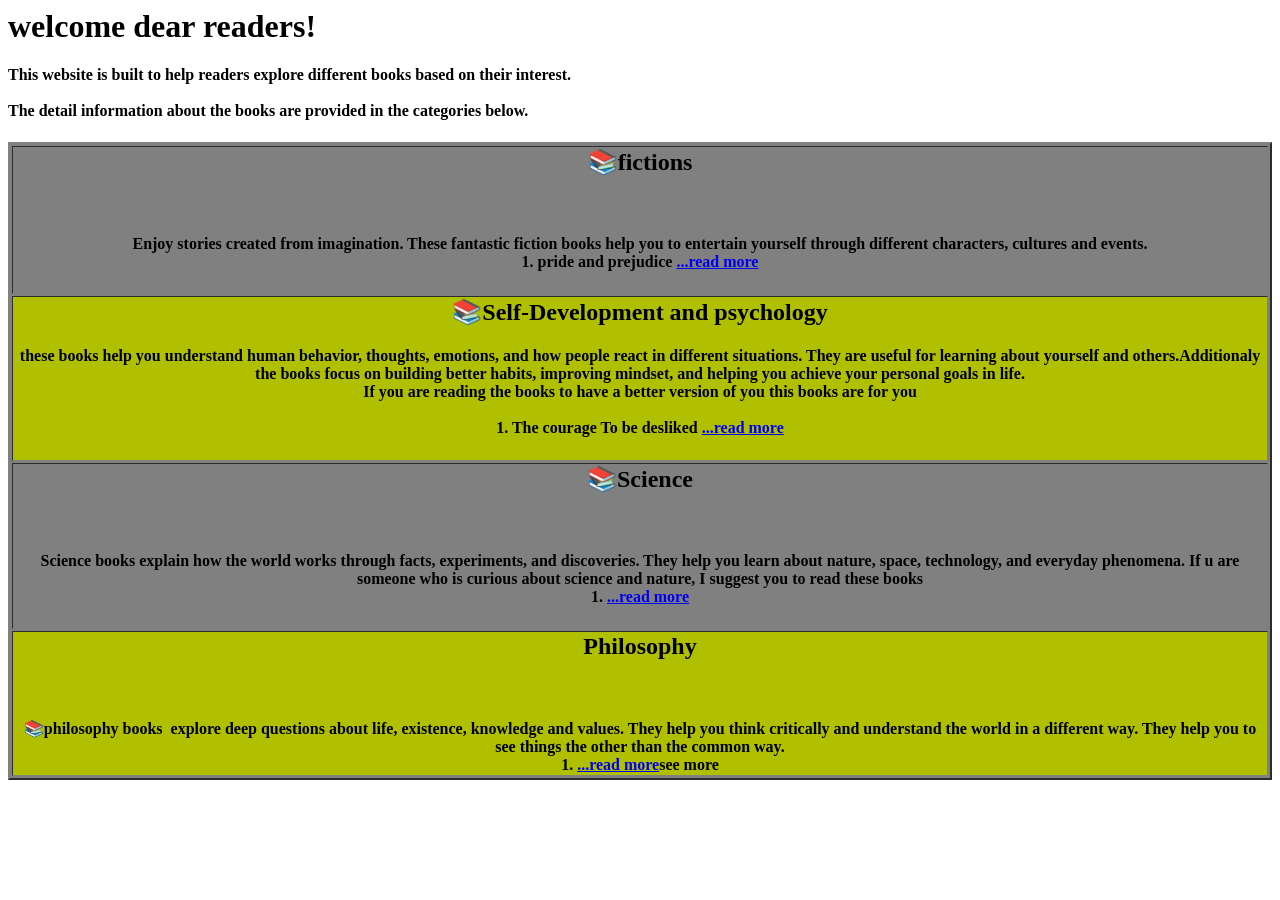
<file: book.index.html>
<html>
  <head>
    <title>
      best book recommendation for begginers
    </title>
  </head>
  <body>
    <h1 >welcome dear readers!</h1>
    <h4>This website is built to help readers explore different books based on their interest.
    <br>
    <br>
    The  detail information about the books are provided in the categories below.</h4>
  <table border="2" bgcolor="gray">
    <tr>
      <th><h2>📚fictions </h2><br>
      <h4>Enjoy stories created from imagination. These fantastic fiction books help you to entertain yourself through different characters, cultures and events.<br>
      1. pride and prejudice
      <a href="fiction.html">...read more</a></h4>
      </th>
    </tr>

    <tr>
      <th bgcolor=blackblue><h2>📚Self-Development and psychology<h2>
<h4>these books help you understand human behavior, thoughts, emotions, and how people react in different situations. They are useful for learning about yourself and others.Additionaly the books focus on building better habits, improving mindset, and helping you achieve your personal goals in life.<br>
If you are reading the books to have a better version of you this books are for you
<br>
<br>
1. The courage To be desliked 
<a href="Self development.html">...read more</a></h4>
      </th>
    </tr>
  <tr>
    <th><h2>📚Science</h2>
<br>

<h4>Science books explain how the world works through facts, experiments, and discoveries. 

They help you learn about nature, space, technology, and everyday phenomena. If u are someone who is curious about science and nature, I suggest you to read these books 
<br>
1. <a href="science.html">...read more</a></h4>
</th>
</tr>
<tr>
  <th bgcolor="blackblue">
    <h2>Philosophy</h2>

<br>

<h4></h4>📚philosophy books  explore deep questions about life, existence, knowledge and values. They help you think critically and understand the world in a different way. They help you to see things the other than the common way.
<br>

1. <a href="philosophy.html">...read more</a>see more
</h4>

  </th>
</tr>

  </table>
  <br>
  
  </body>
</html>
</file>
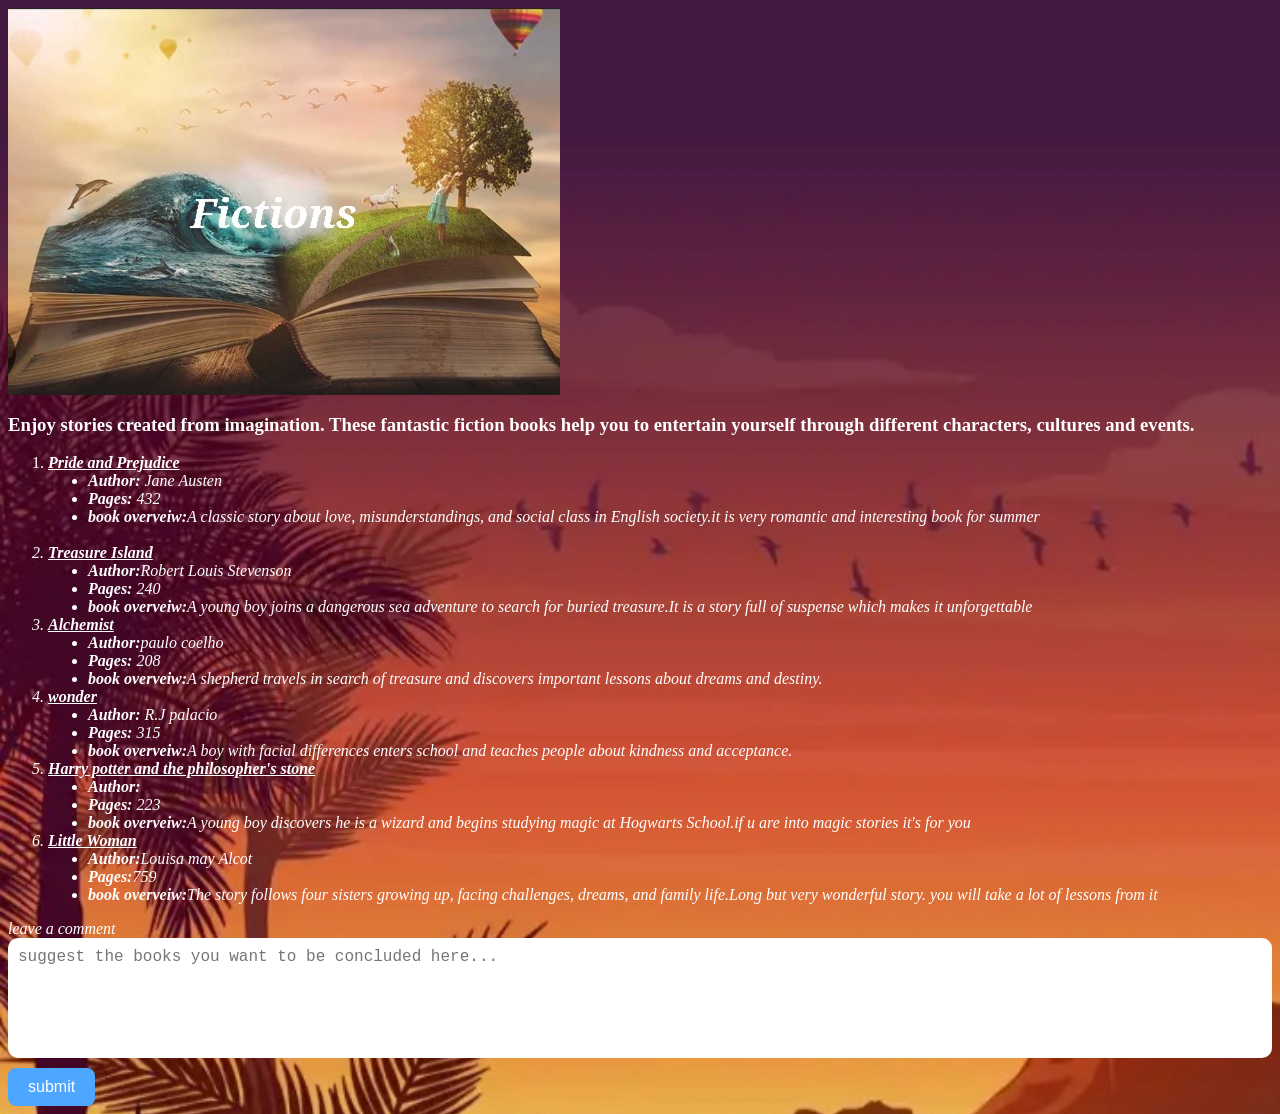
<file: Fiction.html>
<html> 
  <head><link rel="stylesheet" href="Cssf.css">
  </head>
  <body>
    <img src="Fiction.jpg" alt="my image">
    <h3>Enjoy stories created from imagination. These fantastic fiction books help you to entertain yourself through different characters, cultures and events.</h3>
    <ol type=1>
      <li><u><b><i>Pride and Prejudice</li></b></u></li>
<ul type="disc">
<li><b>Author:</b> Jane Austen</li>
<li><b>Pages:</b> 432</li>
<li><b>book overveiw:</b>A classic story about love, misunderstandings, and social class in English society.it is very romantic and interesting book for summer</li>
</ul>
</li><br>
<li><u><b><i>Treasure Island</li></b></u></li>
<ul type="disc">
<li><b>Author:</b>Robert Louis Stevenson</li>
<li><b>Pages:</b> 240</li>
<li><b>book overveiw:</b>A young boy joins a dangerous sea adventure to search for buried treasure.It is a story full of suspense which makes it unforgettable</li>
</ul></li>
<li><u><b><i>Alchemist</li></b></u></li>
<ul type="disc">
<li><b>Author:</b>paulo coelho</li>
<li><b>Pages:</b> 208</li>
<li><b>book overveiw:</b>A shepherd travels in search of treasure and discovers important lessons about dreams and destiny.</li>
</ul></li>
<li><u><b><i>wonder</li></b></u></li>
<ul type="disc">
<li><b>Author:</b> R.J palacio</li>
<li><b>Pages:</b> 315</li>
<li><b>book overveiw:</b>A boy with facial differences enters school and teaches people about kindness and acceptance.</li>
</ul></li>
<li><u><b><i>Harry potter and the philosopher's stone</li></b></u></li>
<ul type="disc">
<li><b>Author:</b></li>
<li><b>Pages:</b> 223</li>
<li><b>book overveiw:</b>A young boy discovers he is a wizard and begins studying magic at Hogwarts School.if u are into magic stories it's for you</li>
</ul></li>
<li><u><b><i>Little Woman</i></b></u></u><ul type="disc">
<li><b>Author:</b>Louisa may Alcot </li>
<li><b>Pages:</b>759</li>
<li><b>book overveiw:</b>The story follows four sisters growing up, facing challenges, dreams, and family life.Long but very wonderful story. you will take a lot of lessons from it </li></ul></li></ol>
  <div class="comment-box">leave a comment</div>
<textarea placeholder="suggest the books you want to be concluded here..."></textarea>
<button>submit</button>
</div>
  </body>
</html>
</file>
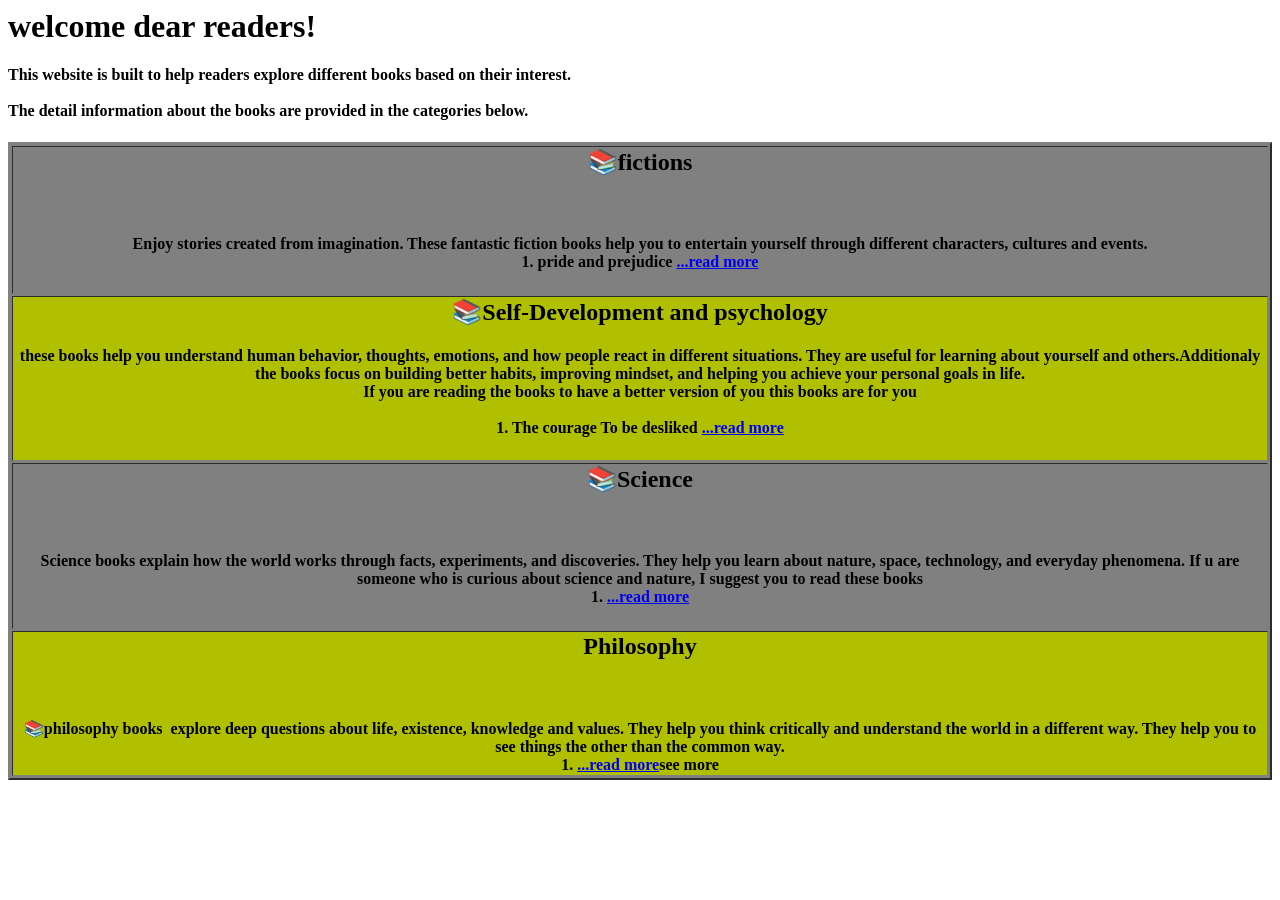
<file: Hayat's Book recommendations for readers.html>
<html>
  <head>
    <title>
      best book recommendation for begginers
    </title>
  </head>
  <body>
    <h1 >welcome dear readers!</h1>
    <h4>This website is built to help readers explore different books based on their interest.
    <br>
    <br>
    The  detail information about the books are provided in the categories below.</h4>
  <table border="2" bgcolor="gray">
    <tr>
      <th><h2>📚fictions </h2><br>
      <h4>Enjoy stories created from imagination. These fantastic fiction books help you to entertain yourself through different characters, cultures and events.<br>
      1. pride and prejudice
      <a href="fiction.html">...read more</a></h4>
      </th>
    </tr>

    <tr>
      <th bgcolor=blackblue><h2>📚Self-Development and psychology<h2>
<h4>these books help you understand human behavior, thoughts, emotions, and how people react in different situations. They are useful for learning about yourself and others.Additionaly the books focus on building better habits, improving mindset, and helping you achieve your personal goals in life.<br>
If you are reading the books to have a better version of you this books are for you
<br>
<br>
1. The courage To be desliked 
<a href="Self development.html">...read more</a></h4>
      </th>
    </tr>
  <tr>
    <th><h2>📚Science</h2>
<br>

<h4>Science books explain how the world works through facts, experiments, and discoveries. 

They help you learn about nature, space, technology, and everyday phenomena. If u are someone who is curious about science and nature, I suggest you to read these books 
<br>
1. <a href="science.html">...read more</a></h4>
</th>
</tr>
<tr>
  <th bgcolor="blackblue">
    <h2>Philosophy</h2>

<br>

<h4></h4>📚philosophy books  explore deep questions about life, existence, knowledge and values. They help you think critically and understand the world in a different way. They help you to see things the other than the common way.
<br>

1. <a href="philosophy.html">...read more</a>see more
</h4>

  </th>
</tr>

  </table>
  <br>
  
  </body>
</html>
</file>
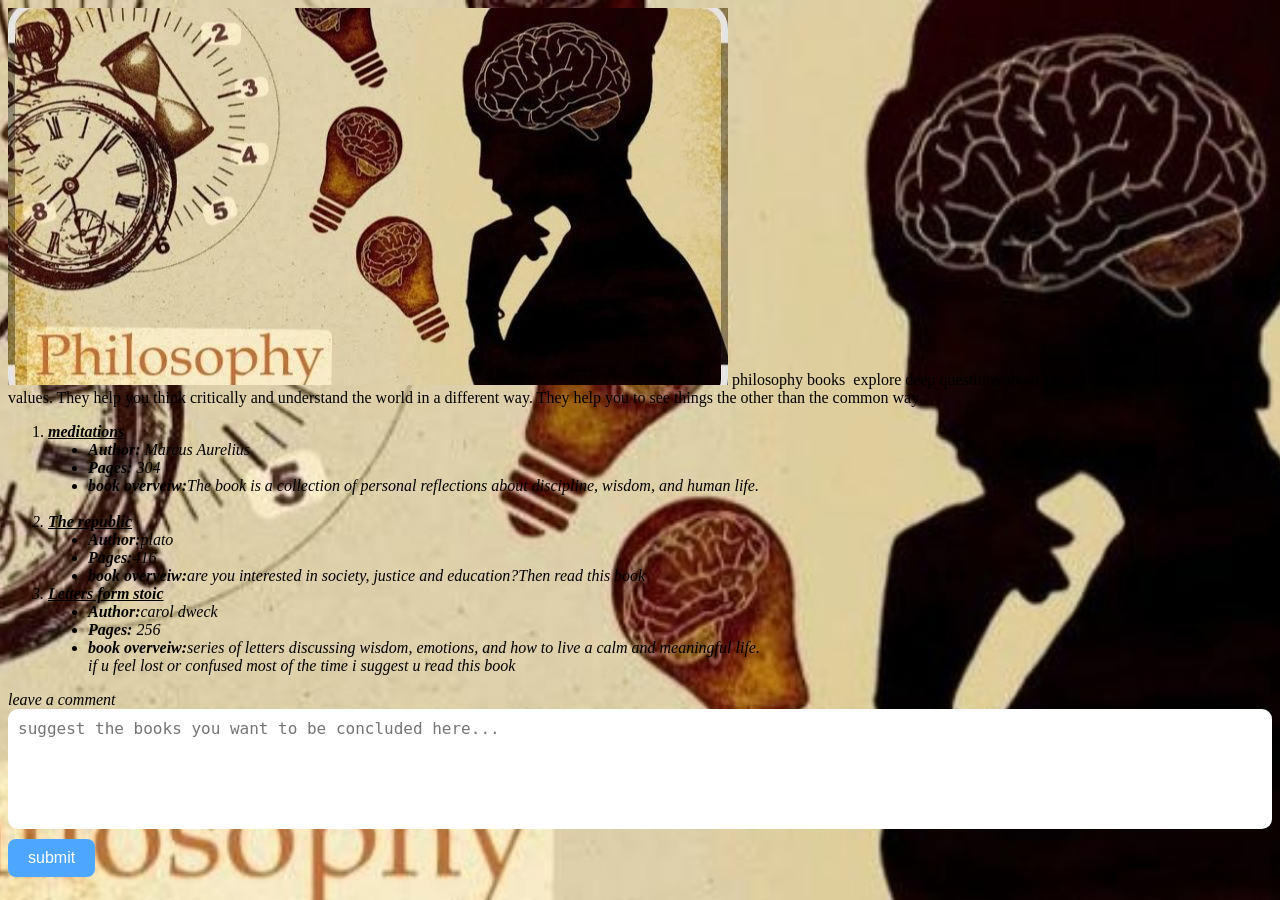
<file: Philosophy.html>
<html>
 <head>
 <style>

  body {
    
    background-image: url('P.jpg');
    background-size: cover;
    background-repeat: no-repeat;
    background-attachment: fixed;
    background-position: center;
    color: blcka;
   
  
  comment-box{
            width: 300px;
  }

        textarea{
            width: 100%;
            height: 120px;
            padding: 10px;
            border-radius: 10px;
            border: none;
            resize: none;
            font-size: 16px;
        }

        button{
            margin-top: 10px;
            padding: 10px 20px;
            border: none;
            border-radius: 8px;
            background-color: #4da6ff;
            color: white;
            cursor: pointer;
            font-size: 16px;
        }

        button:hover{
            opacity: 0.8;
        }
  

 </style>
 </head>
  <body>
   <img src="P.jpg" alt="my image">
   philosophy books  explore deep questions about life, existence, knowledge and values. They help you think critically and understand the world in a different way. They help you to see things the other than the common way.
   
    <ol type=1>
      <li><u><b><i>meditations</li></b></u></li>
<ul type="disc">
<li><b>Author:</b> Marcus Aurelius</li>
<li><b>Pages:</b> 304</li>
<li><b>book overveiw:</b>The book is a  collection of personal reflections about discipline, wisdom, and human life.
</li>
</ul>
</li><br>
<li><u><b><i>The republic</li></b></u></li>
<ul type="disc">
<li><b>Author:</b>plato</li>
<li><b>Pages:</b>416</li>
<li><b>book overveiw:</b>are you interested in society, justice and education?Then read  this book</li>
</ul></li>
<li><u><b><i>Letters form stoic </li></b></u></li>
<ul type="disc">
<li><b>Author:</b>carol dweck</li>
<li><b>Pages:</b> 256</li>
<li><b>book overveiw:</b>series of letters discussing wisdom, emotions, and how to live a calm and meaningful life.<br>
if u feel lost or confused most of the time i suggest u read this book</li>
</ul></li></ol>
   <div class="comment-box">leave a comment</div>
<textarea placeholder="suggest the books you want to be concluded here..."></textarea>
<button>submit</button>
</div>

  </body>
</html>
</file>
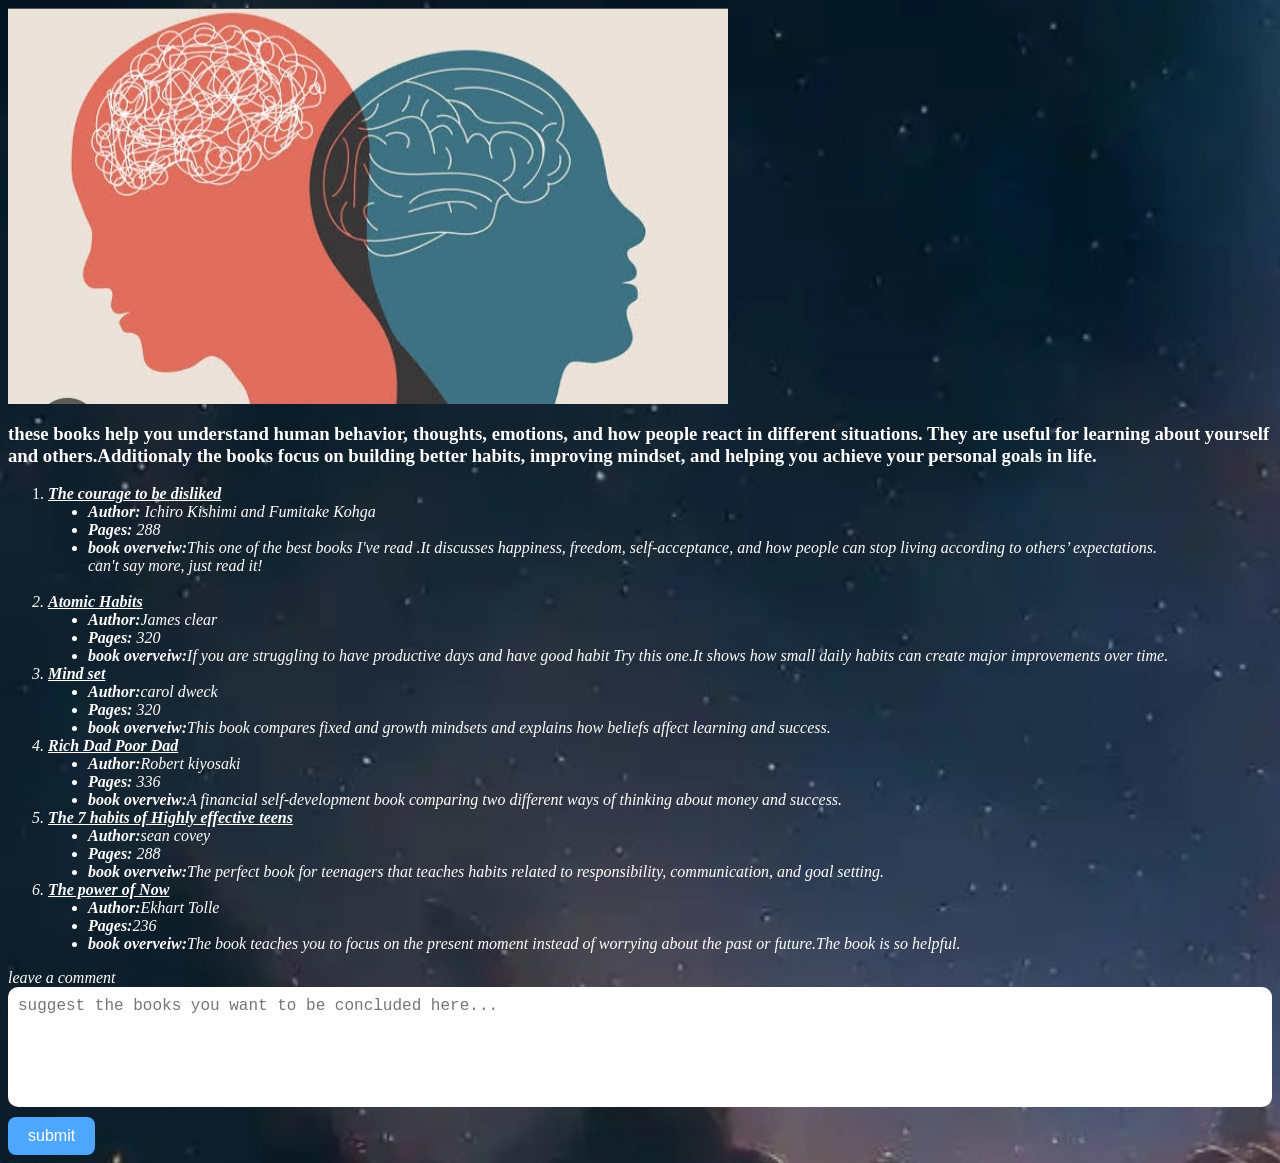
<file: Self-development.html>
<html>
   <head>
      <style>
         body {
    
    background-image: url('S2.jpg');
    background-size: cover;
    background-repeat: no-repeat;
    background-attachment: fixed;
    background-position: center;
    color: white;
  }comment-box{
            width: 300px;
  }

        textarea{
            width: 100%;
            height: 120px;
            padding: 10px;
            border-radius: 10px;
            border: none;
            resize: none;
            font-size: 16px;
        }

        button{
            margin-top: 10px;
            padding: 10px 20px;
            border: none;
            border-radius: 8px;
            background-color: #4da6ff;
            color: white;
            cursor: pointer;
            font-size: 16px;
        }

        button:hover{
            opacity: 0.8;
        }
      </style>
  </head> 
  <body>
     <img src="S.jpg" alt="my image">
     <h3>these books help you understand human behavior, thoughts, emotions, and how people react in different situations. They are useful for learning about yourself and others.Additionaly the books focus on building better habits, improving mindset, and helping you achieve your personal goals in life.</h3>
    <ol>
      <li><u><b><i>The courage to be disliked</li></b></u></li>
<ul type="disc">
<li><b>Author:</b> Ichiro Kishimi and Fumitake Kohga</li>
<li><b>Pages:</b> 288</li>
<li><b>book overveiw:</b>This one of the best books I've read .It discusses happiness, freedom, self-acceptance, and how people can stop living according to others’ expectations. <br>
can't say more, just read it!</li>
</ul>
</li><br>
<li><u><b><i>Atomic Habits</li></b></u></li>
<ul type="disc">
<li><b>Author:</b>James clear</li>
<li><b>Pages:</b> 320</li>
<li><b>book overveiw:</b>If you are struggling to have productive days and have good habit Try this one.It shows   how small daily habits can create major improvements over time.</li>
</ul></li>
<li><u><b><i>Mind set</li></b></u></li>
<ul type="disc">
<li><b>Author:</b>carol dweck</li>
<li><b>Pages:</b> 320</li>
<li><b>book overveiw:</b>This book compares fixed and growth mindsets and explains how beliefs affect learning and success.</li>
</ul></li>
<li><u><b><i>Rich Dad Poor Dad</li></b></u></li>
<ul type="disc">
<li><b>Author:</b>Robert kiyosaki</li>
<li><b>Pages:</b> 336</li>
<li><b>book overveiw:</b>A financial self-development book comparing two different ways of thinking about money and success.</li>
</ul></li>
<li><u><b><i>The 7 habits of Highly effective teens</li></b></u></li>
<ul type="disc">
<li><b>Author:</b>sean covey</li>
<li><b>Pages:</b> 288</li>
<li><b>book overveiw:</b>The perfect book for teenagers that teaches  habits related to responsibility, communication, and goal setting.</li>
</ul></li>
<li><u><b><i>The power of Now</i></b></u></u><ul type="disc">
<li><b>Author:</b>Ekhart Tolle</li>
<li><b>Pages:</b>236</li>
<li><b>book overveiw:</b>The book teaches you to focus on the present moment instead of worrying about the past or future.The book is so helpful. </li></ul></ol>
     <div class="comment-box">leave a comment</div>
<textarea placeholder="suggest the books you want to be concluded here..."></textarea>
<button>submit</button>
</div>
  </body>
</html>
</file>
<file: Cssf.css>
body {
    
    background-image: url('Fiction2.jpg');
    background-size: cover;
    background-repeat: no-repeat;
    background-attachment: fixed;
    background-position: center;
    color: white;
  background-image: url('Fiction2.jpg');
    background-size: cover;
    background-repeat: no-repeat;
    background-attachment: fixed;
    background-position: center;
    color: white;
  
  comment-box{
            width: 300px;
  }

        textarea{
            width: 100%;
            height: 120px;
            padding: 10px;
            border-radius: 10px;
            border: none;
            resize: none;
            font-size: 16px;
        }

        button{
            margin-top: 10px;
            padding: 10px 20px;
            border: none;
            border-radius: 8px;
            background-color: #4da6ff;
            color: white;
            cursor: pointer;
            font-size: 16px;
        }

        button:hover{
            opacity: 0.8;
        }
</file>
